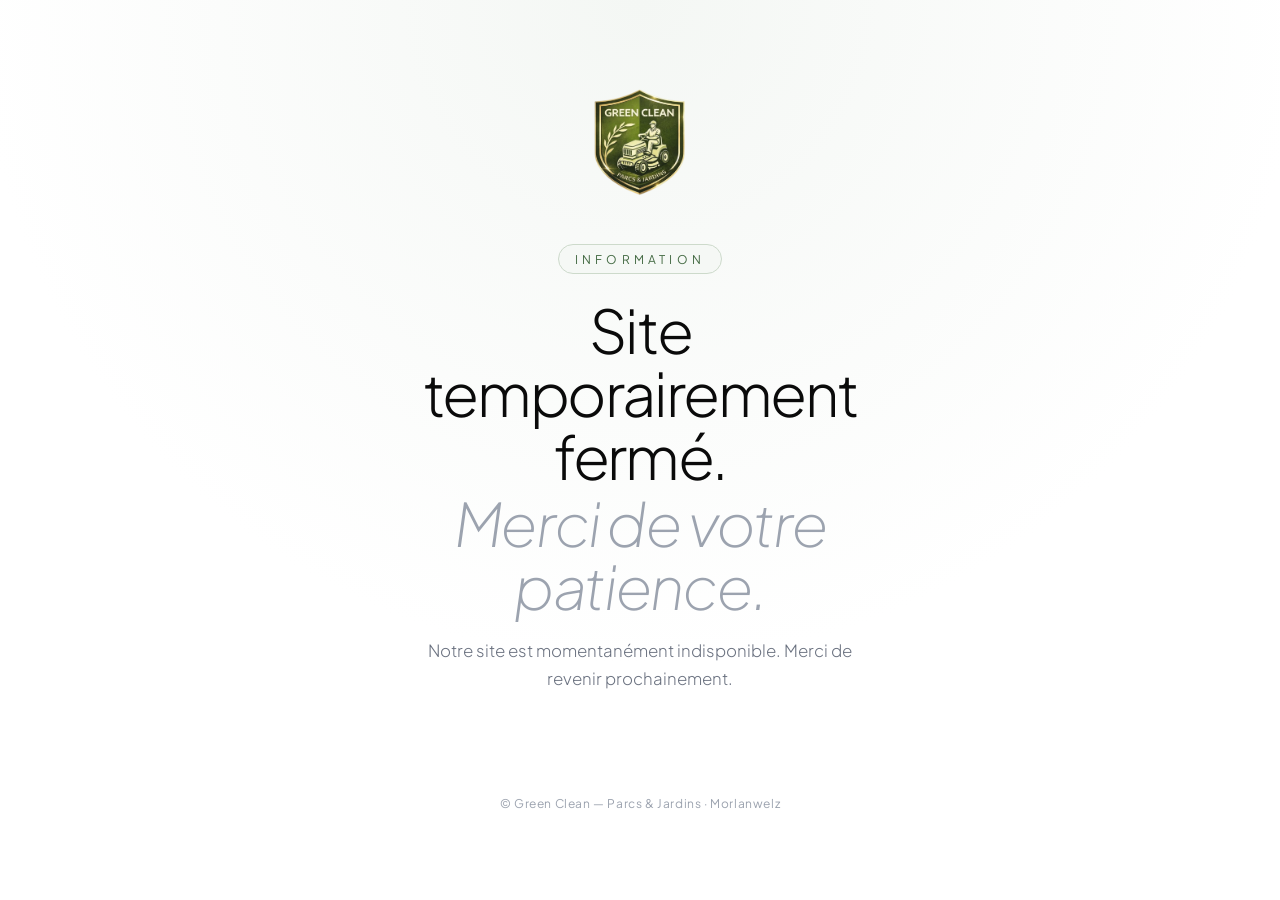
<file: maintenance.html>
<!DOCTYPE html>
<html lang="fr-BE">
<head>
  <meta charset="UTF-8" />
  <meta name="viewport" content="width=device-width, initial-scale=1.0" />
  <meta name="robots" content="noindex, nofollow" />
  <title>Site temporairement fermé — Green Clean</title>
  <meta name="description" content="Le site Green Clean est momentanément indisponible." />

  <link rel="preconnect" href="https://fonts.googleapis.com" />
  <link rel="preconnect" href="https://fonts.gstatic.com" crossorigin />
  <link href="https://fonts.googleapis.com/css2?family=Plus+Jakarta+Sans:wght@200;300;400;500;600;700&display=swap" rel="stylesheet" />
  <link rel="icon" type="image/png" href="./assets/images/logo.png" />
  <meta name="theme-color" content="#5d8a5b" />

  <style>
    :root {
      --sage-50:  #f4f7f4;
      --sage-200: #cddacb;
      --sage-400: #82a280;
      --sage-500: #5d8a5b;
      --sage-600: #456b44;
      --sage-700: #365538;
      --ink: #0a0a0a;
      --mist: #f5f5f7;
    }
    * { box-sizing: border-box; margin: 0; padding: 0; }
    html, body {
      height: 100%;
      font-family: 'Plus Jakarta Sans', system-ui, -apple-system, sans-serif;
      background: #ffffff;
      color: var(--ink);
      -webkit-font-smoothing: antialiased;
    }
    body {
      display: flex;
      flex-direction: column;
      align-items: center;
      justify-content: center;
      padding: 2rem;
      text-align: center;
      background-image: radial-gradient(circle at top, var(--sage-50) 0%, #ffffff 60%);
    }
    .logo {
      width: 96px;
      height: auto;
      margin-bottom: 3rem;
      opacity: 0.95;
    }
    .badge {
      display: inline-block;
      font-size: 0.75rem;
      letter-spacing: 0.35em;
      text-transform: uppercase;
      color: var(--sage-600);
      margin-bottom: 1.5rem;
      padding: 0.4rem 1rem;
      border: 1px solid var(--sage-200);
      border-radius: 9999px;
      background: rgba(244, 247, 244, 0.6);
    }
    h1 {
      font-size: clamp(2.25rem, 6vw, 3.75rem);
      font-weight: 300;
      letter-spacing: -0.04em;
      line-height: 1.05;
      max-width: 32rem;
      margin-bottom: 1.25rem;
    }
    h1 em {
      display: block;
      font-style: italic;
      font-weight: 200;
      color: #9ca3af;
      margin-top: 0.25rem;
    }
    p.lead {
      font-size: 1.05rem;
      font-weight: 300;
      line-height: 1.65;
      color: #6b7280;
      max-width: 30rem;
      margin: 0 auto 2.5rem;
    }
    .contact {
      display: flex;
      flex-wrap: wrap;
      justify-content: center;
      gap: 0.75rem;
    }
    .contact a {
      display: inline-flex;
      align-items: center;
      gap: 0.5rem;
      padding: 0.85rem 1.5rem;
      border-radius: 9999px;
      font-size: 0.875rem;
      letter-spacing: 0.02em;
      text-decoration: none;
      transition: all 0.3s ease;
      background: var(--mist);
      color: var(--ink);
      border: 1px solid transparent;
    }
    .contact a:hover {
      background: var(--sage-50);
      border-color: var(--sage-200);
      color: var(--sage-700);
    }
    .contact a.primary {
      background: var(--sage-500);
      color: white;
    }
    .contact a.primary:hover {
      background: var(--sage-600);
    }
    footer {
      margin-top: 4rem;
      font-size: 0.75rem;
      color: #9ca3af;
      letter-spacing: 0.05em;
    }
  </style>
</head>
<body>
  <img src="./assets/images/logo.png" alt="Green Clean" class="logo" onerror="this.style.display='none'" />

  <span class="badge">Information</span>

  <h1>
    Site temporairement fermé.
    <em>Merci de votre patience.</em>
  </h1>

  <p class="lead">
    Notre site est momentanément indisponible. Merci de revenir prochainement.
  </p>

  <footer>© Green Clean — Parcs &amp; Jardins · Morlanwelz</footer>
</body>
</html>
</file>
